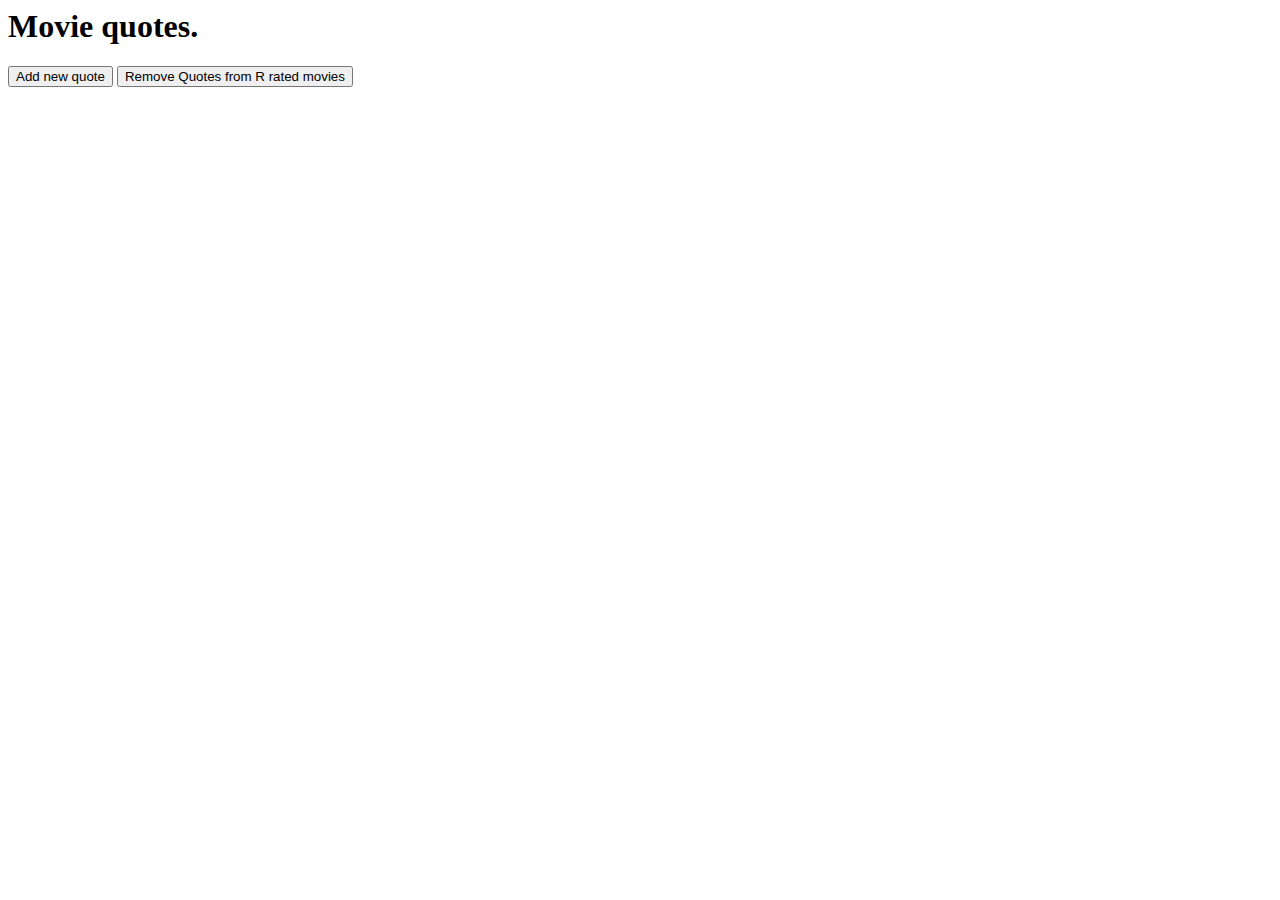
<file: dataJoints_updatePatterns/index.html>
<html lang="en">
<head>
  <meta charset="UTF-8">
  <title>Data Joins with D3</title>
</head>
<body>
  <h1>Movie quotes.</h1>
  <ul id="quotes">
  </ul>
  <ul id="second-quotes"></ul>
  <button class="add-quote">Add new quote</button>
  <button class="remove-quote">Remove Quotes from R rated movies</button>
  <script src="https://d3js.org/d3.v4.js"></script>
  <script src="app2.js"></script>
  <!-- <script src="app.js"></script> -->

</body>
</html>
</file>
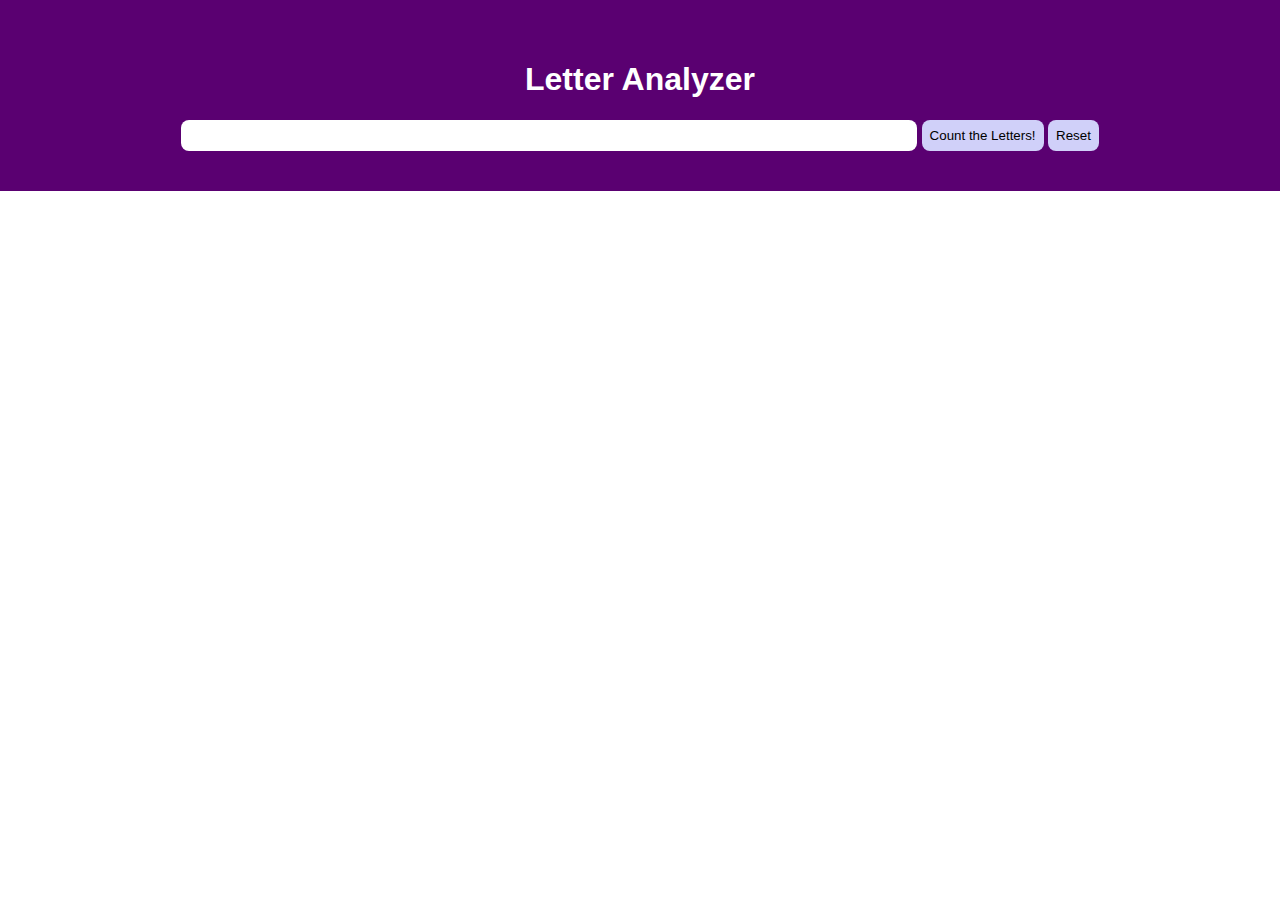
<file: frequency_counter/index.html>
<!DOCTYPE html>
<html lang="en">
<head>
  <meta charset="UTF-8">
  <title>Frequency Count</title>
  <link rel="stylesheet" href="style.css">
</head>
<body>
  <header> 
    <h1>Letter Analyzer</h1>
    <form>
      <input type="text">
      <button type="submit">Count the Letters!</button>
      <button id="reset" type="button">Reset</button>
    </form>
  </header>
  <div class="analysis noshow">
    <h2 id="phrase">Analyis of: <span class="phrase-number"></span></h2>
    <h4 id="count">(New Characters: <span class="characters-number"></span>)</h4>
    <div id="letters">
      <!-- <div class="letter">a</div>
      <div class="letter written">b</div>
      <div class="letter">c</div>
      <div class="letter">d</div>
      <div class="letter written">e</div>
      <div class="letter">11</div>
      <div class="letter written">24</div> -->
    </div>
  </div>
  <script src="https://d3js.org/d3.v4.js"></script>
  <script src="app.js"></script>
</body>
</html>
</file>
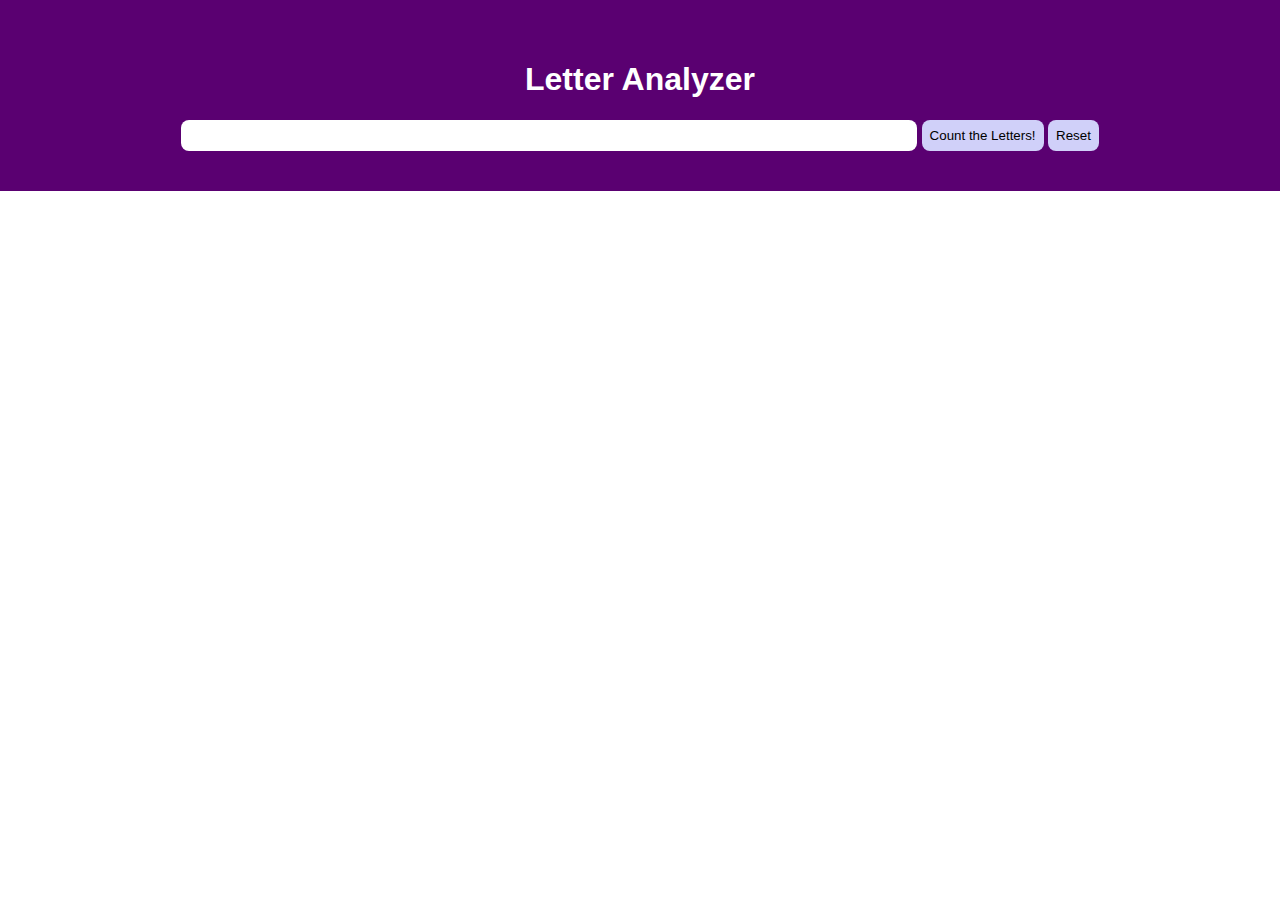
<file: frequency_counter_svg/index.html>
<!DOCTYPE html>
<html lang="en">
<head>
  <meta charset="UTF-8">
  <title>Frequency Count</title>
  <link rel="stylesheet" href="style.css">
</head>
<body>
  <header> 
    <h1>Letter Analyzer</h1>
    <form>
      <input type="text">
      <button type="submit">Count the Letters!</button>
      <button id="reset" type="button">Reset</button>
    </form>
  </header>
  <div>
    <h2 id="phrase"></h2>
    <h4 id="count"></h4>
    <svg
      version="1.1"
      baseProfile="full"
      xmlns="http://www.w3.org/2000/svg"
      id="letters">
    </svg>
  </div>
  <script src="https://d3js.org/d3.v4.js"></script>
  <script src="app.js"></script>
</body>
</html>
</file>
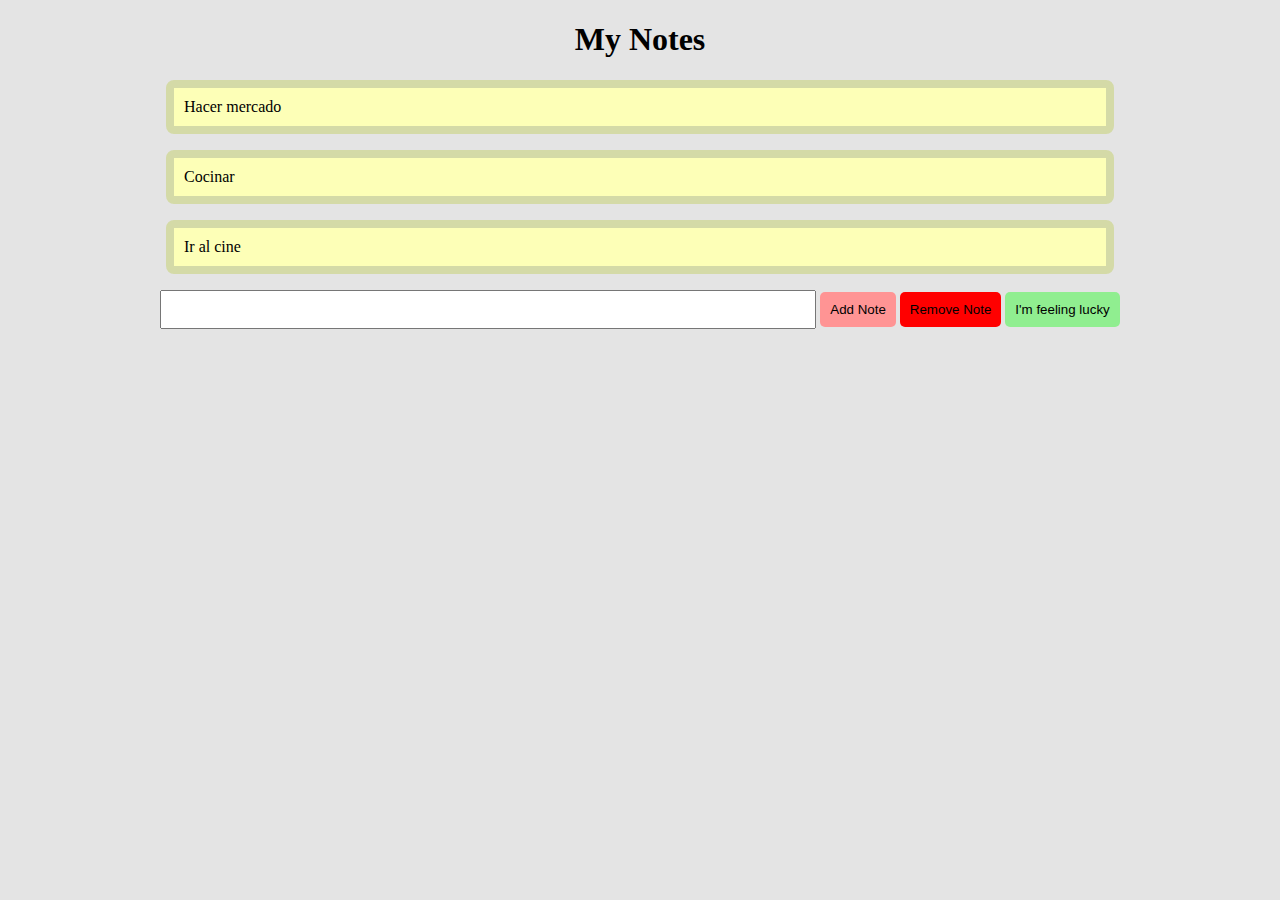
<file: newExercices/index.html>
<!DOCTYPE html>
<html lang="en">
<head>
<meta charset="UTF-8">
<title>D3 and the DOM</title>
<link rel="stylesheet" href="style.css">
</head>
<body>
    <h1>My Notes</h1>
        <div id="notes">
            <p class="note">
                Hacer mercado
            </p>
            <p class="note">Cocinar</p>
            <p class="note">Ir al cine</p>
        </div>
        <div class="preview__container">
            <p class="preview show"></p>
        </div>
        <form action="" id="new-note">
        <input type="text">
        <button>
            Add Note
        </button>
        <button class="remove" style="background-color: red;">Remove Note</button>
        <button class="lucky">I'm feeling lucky</button>
    </form>
    <script src="https://d3js.org/d3.v4.js"></script>
    <script src="app.js"></script>
</body>
</html>
</file>
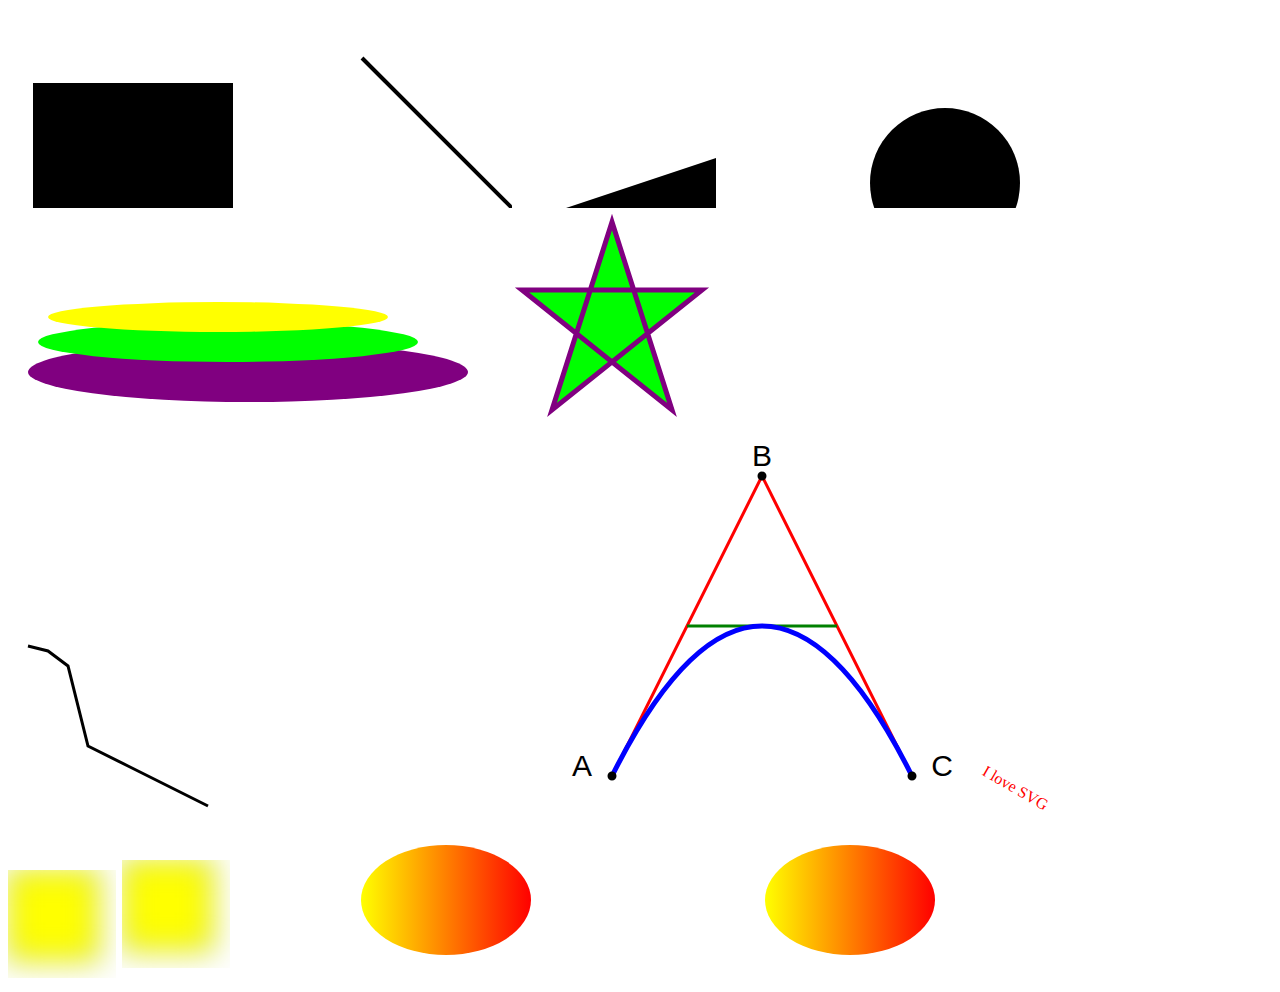
<file: svgs/index.html>
<!DOCTYPE html>
<html lang="en">
<head>
    <meta charset="UTF-8">
    <meta name="viewport" content="width=device-width, initial-scale=1.0">
    <meta http-equiv="X-UA-Compatible" content="ie=edge">
    <title>Document</title>
</head>
<body>
    <svg>
        <rect x="25" y="25" width="200" height="200" />
    </svg>
    <svg width="200px" height="200px">
        <line x1="50" y1="50" x2="200" y2="200" stroke-width="4px" stroke="black" />
    </svg>
    <svg>
        <polyline points="50,150 50,200 200,200 200,100" />
    </svg>
    <svg>
        <circle cx="125" cy="125" r="75" />
    </svg>
    <svg height="150" width="500">
            <ellipse cx="240" cy="100" rx="220" ry="30" style="fill:purple" />
            <ellipse cx="220" cy="70" rx="190" ry="20" style="fill:lime" />
            <ellipse cx="210" cy="45" rx="170" ry="15" style="fill:yellow" />
    </svg>
    <svg height="210" width="500">
            <polygon points="100,10 40,198 190,78 10,78 160,198"
            style="fill:lime;stroke:purple;stroke-width:5;fill-rule:nonzero;" />
    </svg>
    <svg height="200" width="500">
            <polyline points="20,20 40,25 60,40 80,120 120,140 200,180"
            style="fill:none;stroke:black;stroke-width:3" />
    </svg>
    <svg height="400" width="450">
        <path id="lineAB" d="M 100 350 l 150 -300" stroke="red" stroke-width="3" fill="none" />
            <path id="lineBC" d="M 250 50 l 150 300" stroke="red" stroke-width="3" fill="none" />
            <path d="M 175 200 l 150 0" stroke="green" stroke-width="3" fill="none" />
            <path d="M 100 350 q 150 -300 300 0" stroke="blue" stroke-width="5" fill="none" />
            <!-- Mark relevant points -->
            <g stroke="black" stroke-width="3" fill="black">
            <circle id="pointA" cx="100" cy="350" r="3" />
            <circle id="pointB" cx="250" cy="50" r="3" />
            <circle id="pointC" cx="400" cy="350" r="3" />
            </g>
            <!-- Label the points -->
            <g font-size="30" font-family="sans-serif" fill="black" stroke="none" text-anchor="middle">
            <text x="100" y="350" dx="-30">A</text>
            <text x="250" y="50" dy="-10">B</text>
            <text x="400" y="350" dx="30">C</text>
            </g>
    </svg>
    <svg height="60" width="200">
            <text x="0" y="15" fill="red" transform="rotate(30 20,40)">I love SVG</text>
    </svg>
    <svg height="110" width="110">
        <defs>
            <filter id="f1" x="0" y="0">
            <feGaussianBlur in="SourceGraphic" stdDeviation="15" />
            </filter>
        </defs>
        <rect width="90" height="90" stroke="green" stroke-width="3"
        fill="yellow" filter="url(#f1)" />
    </svg>
    <svg height="120" width="120">
        <defs>
            <filter id="f1" x="0" y="0" width="200%" height="200%">
            <feOffset result="offOut" in="SourceGraphic" dx="20" dy="20" />
            <feBlend in="SourceGraphic" in2="offOut" mode="normal" />
            </filter>
        </defs>
        <rect width="90" height="90" stroke="green" stroke-width="3"
        fill="yellow" filter="url(#f1)" />
    </svg>
    <svg height="150" width="400">
        <defs>
            <linearGradient id="grad1" x1="0%" y1="0%" x2="100%" y2="0%">
            <stop offset="0%" style="stop-color:rgb(255,255,0);stop-opacity:1" />
            <stop offset="100%" style="stop-color:rgb(255,0,0);stop-opacity:1" />
            </linearGradient>
        </defs>
        <ellipse cx="200" cy="70" rx="85" ry="55" fill="url(#grad1)" />
    </svg>
    <svg height="150" width="500">
        <defs>
            <radialGradient id="grad1" cx="50%" cy="50%" r="50%" fx="50%" fy="50%">
            <stop offset="0%" style="stop-color:rgb(255,255,255);
            stop-opacity:0" />
            <stop offset="100%" style="stop-color:rgb(0,0,255);stop-opacity:1" />
            </radialGradient>
        </defs>
        <ellipse cx="200" cy="70" rx="85" ry="55" fill="url(#grad1)" />
    </svg>
</body>
</html>
</file>
<file: frequency_counter/style.css>
body {
  margin: 0;
  text-align: center;
}

header {
  padding: 40px;
  background-color: #5a0071;
  color: white;
  font-family: sans-serif;
}

form > input {
  width: 60%;
  padding: 8px;
  border-radius: 8px;
  border: none;
}

form > button {
  padding: 8px;
  border-radius: 8px;
  background-color: #d0d0f9;
  border: none;
}

form > button:hover {
  cursor: pointer;
  background-color: #6a6a8e;
}

.letter {
  display: inline-block;
  text-align: center;
  background-color: #ffc800;
  padding: 10px;
  margin: 2px;
  margin-top: 30px;
  font-size: 1.5em;
  color: black;
}

.new {
  font-size: 1.5em;
  color: white;
}

#phrase {
  font-weight: bold;
  font-size: 30px;
}


#count {
  font-weight: bold;
  font-size: 25px;
}

#letters {
  display: flex;
  flex-grow: 1;
  justify-content: center;
  align-items: flex-end;
}

.written {
  color: black;
}

.noshow {
  display: none;
}
</file>
<file: frequency_counter_svg/style.css>
body {
  margin: 0;
  text-align: center;
}

header {
  padding: 40px;
  background-color: #5a0071;
  color: white;
  font-family: sans-serif;
}

form > input {
  width: 60%;
  padding: 8px;
  border-radius: 8px;
  border: none;
}

form > button {
  padding: 8px;
  border-radius: 8px;
  background-color: #d0d0f9;
  border: none;
}

form > button:hover {
  cursor: pointer;
  background-color: #6a6a8e;
}

#letters {
  margin: 20px auto 0;
}

.letter rect {
  fill: #ffc800;
}

.new rect {
  fill: #00ff00;
}

.new text {
  font-size: 1.5em;
}
</file>
<file: newExercices/style.css>
body {
  background-color: #e4e4e4;
}

h1 {
  text-align: center;
}

#notes {
  margin: 0 auto;
  width: 75%;
}

.note {
  background-color: #fdffb7;
  border: 8px solid #d4daa7;
  border-radius: 8px;
  padding: 10px;
}

form {
  text-align: center;
}

input {
  width: 50%;
}

input,
button {
  padding: 10px;
}

button {
  background-color: #ff9494;
  border: none;
  border-radius: 5px;
}

button:hover {
  cursor: pointer;
  background-color: #fe2222;
}

button:focus {
  outline: none;
}

.preview {
  border-color: lightgreen;
  background-color: rgb(184, 240, 184);
}

.show {
  display: none;
}

.lucky {
  background-color: lightgreen;
}

.preview__container {
  margin: 0 auto;
  width: 75%;
}
</file>
